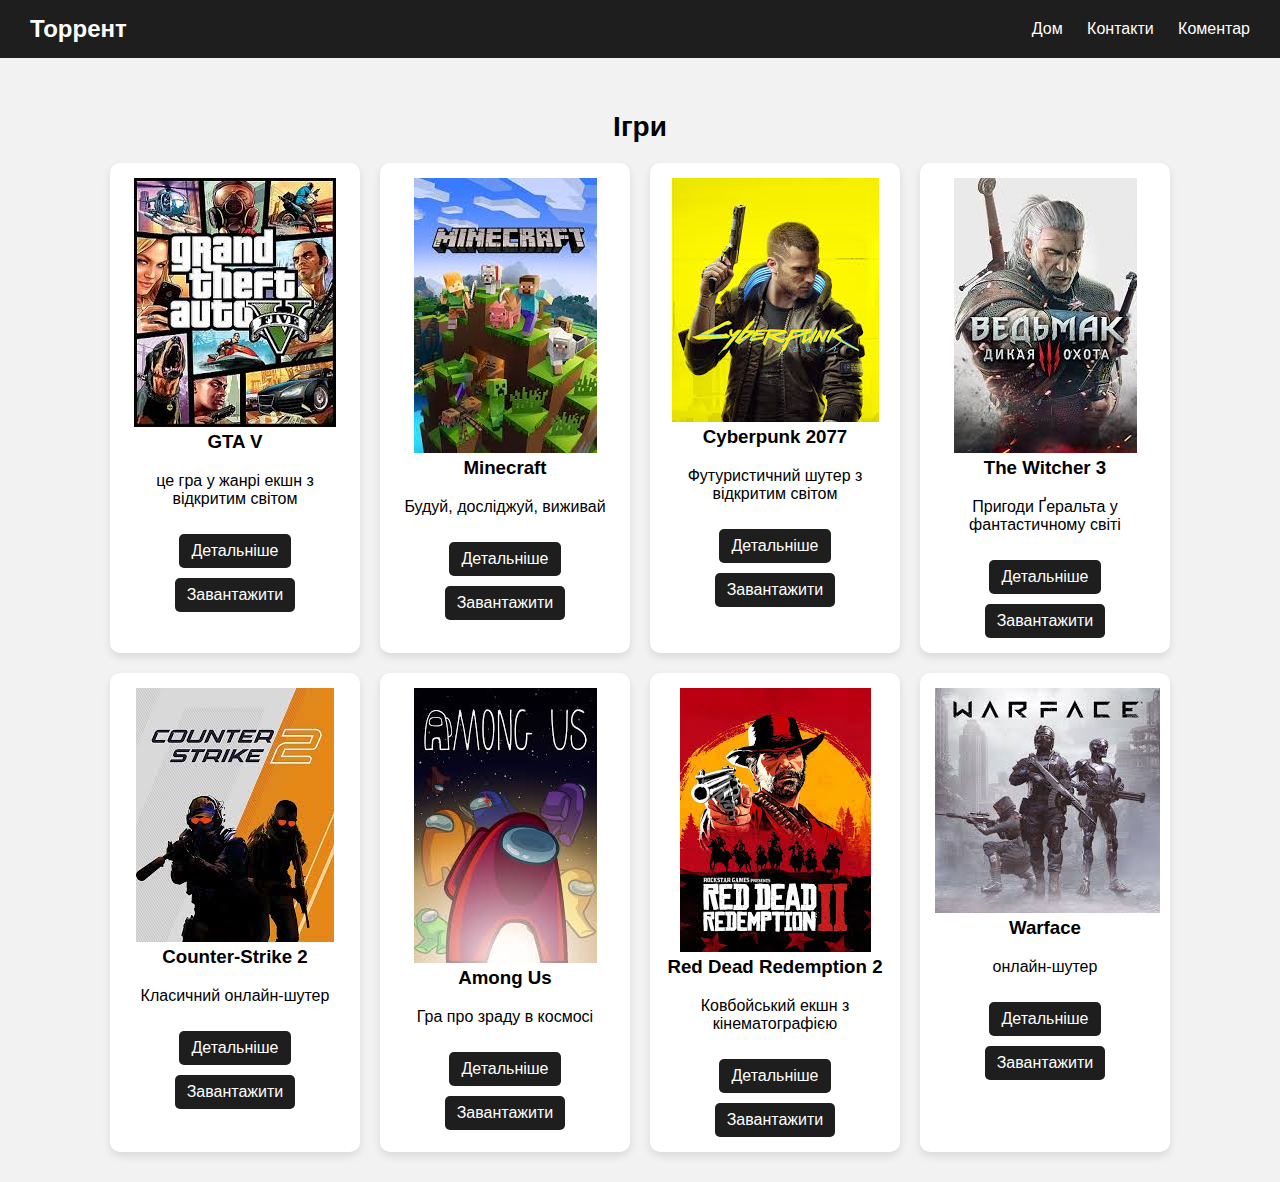
<file: index.html>
<!DOCTYPE html>
<html lang="uk">
<head>
  <meta charset="UTF-8">
  <title>Торрент Сайт</title>
  <link rel="stylesheet" href="style.css">
  <link rel="shortcut icon" href="utorrent.png" type="image/x-icon">
  <meta name="desription" content="торент ігри скачуй">

</head>
<body>

<header>
  <div class="logo"> Торрент</div>
  <nav>
    <a href="index.html">Дом</a>
    <a href="index2.html">Контакти</a>
    <a href="index3.html">Коментар</a>
  </nav>
</header>

<main>
  <section class="games">
    <h2>Ігри</h2>
    <div class="game-list">
      <div class="game-card">
        <img src="[data-uri]
        +MJRCMSTtyqvX0s1hdGOWxQgaDaI3Ie1paFoOb2I6nb68ZcfsfsGqkBf/9k=" alt="">
        <h3>GTA V</h3>
        <p>це гра у жанрі екшн з відкритим світом</p>
         <a href="GTA5.html" class="btn">Детальніше</a>
        <a href="GTA V.torrent">Завантажити</a>
      </div>
      <div class="game-card">
        <img src="[data-uri]">
        <h3>Minecraft</h3>
        <p>Будуй, досліджуй, виживай</p>
        <a href="minecraft.html">Детальніше</a>
        <a href="Minecraft-by-Igruha.torrent">Завантажити</a>
      </div>
      <div class="game-card">
        <img src="[data-uri]" alt="">
        <h3>Cyberpunk 2077</h3>
        <p>Футуристичний шутер з відкритим світом</p>
        <a href="cyberpunk2077.html">Детальніше</a>
        <a href="Cyberpunk-2077-by-Igruha.torrent">Завантажити</a>
      </div>
      <div class="game-card">
        <img src="[data-uri]" alt="">
        <h3>The Witcher 3</h3>
        <p>Пригоди Ґеральта у фантастичному світі</p>
        <a href="witcher3.html" class="btn">Детальніше</a>
        <a href="The-Witcher-3-Wild-Hunt-Complete-Edition-by-Igruha.torrent">Завантажити</a>
      </div>
      <div class="game-card">
        <img src="[data-uri]" alt="">
        <h3>Counter-Strike 2</h3>
        <p>Класичний онлайн-шутер</p>
        <a href="cs2.html">Детальніше</a>
        <a href="Counter-Strike-2.torrent">Завантажити</a>
      </div>
      <div class="game-card">
        <img src="[data-uri]" alt="">
        <h3>Among Us</h3>
        <p>Гра про зраду в космосі</p>
        <a href="Among Us.html">Детальніше</a>
        <a href="Among-Us-by-Igruha.torrent">Завантажити</a>
      </div>
      <div class="game-card">
        <img src="[data-uri]">
        <h3>Red Dead Redemption 2</h3>
        <p>Ковбойський екшн з кінематографією</p>
        <a href="Red Dead Redemption 2.html">Детальніше</a>
        <a href="Red-Dead-Redemption-2-by-Igruha.torrent">Завантажити</a>
      </div>
      <div class="game-card">
    
       
        <img src="[data-uri]">
        <h3>Warface</h3>
        <p>онлайн-шутер</p>
        <a href="Warface.html">Детальніше</a>
        <a href="Red-Dead-Redemption-2-by-Igruha.torrent">Завантажити</a>
      </div>
    </div>
  </section>
</main>

    </div>
  </section>
</main>

</body>
</html>
</file>
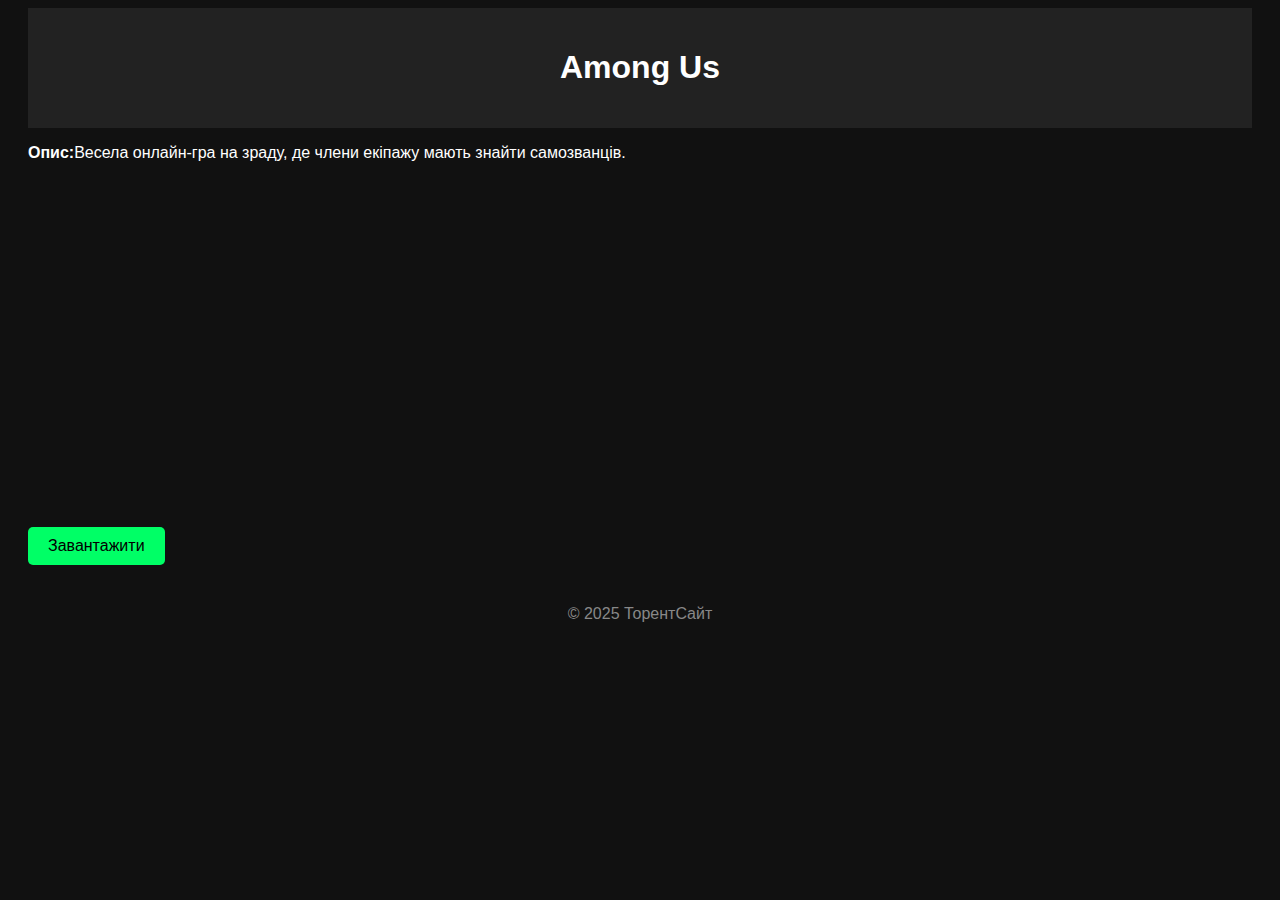
<file: Among Us.html>
<!DOCTYPE html>
<html lang="uk">
<head>
  <meta charset="UTF-8">
  <title>Among Us — ТорентСайт</title>
  <link rel="stylesheet" href="GTA5.css">
    <link rel="shortcut icon" href="utorrent.png" type="image/x-icon">
</head>
<body>
  <header>
    <h1>Among Us</h1>
  </header>

  <main>
    <p><strong>Опис:</strong>Весела онлайн-гра на зраду, де члени екіпажу мають знайти самозванців.</p>
    
    <div class="video-container">
      <iframe width="560" height="315" src="https://www.youtube.com/embed/NSJ4cESNQfE" frameborder="0" allowfullscreen></iframe>
    </div>

    <a href="Among-Us-by-Igruha.torrent" target="_blank" class="btn">Завантажити</a>
  </main>

  <footer>
    <p>© 2025 ТорентСайт</p>
  </footer>
</body>
</html>
</file>
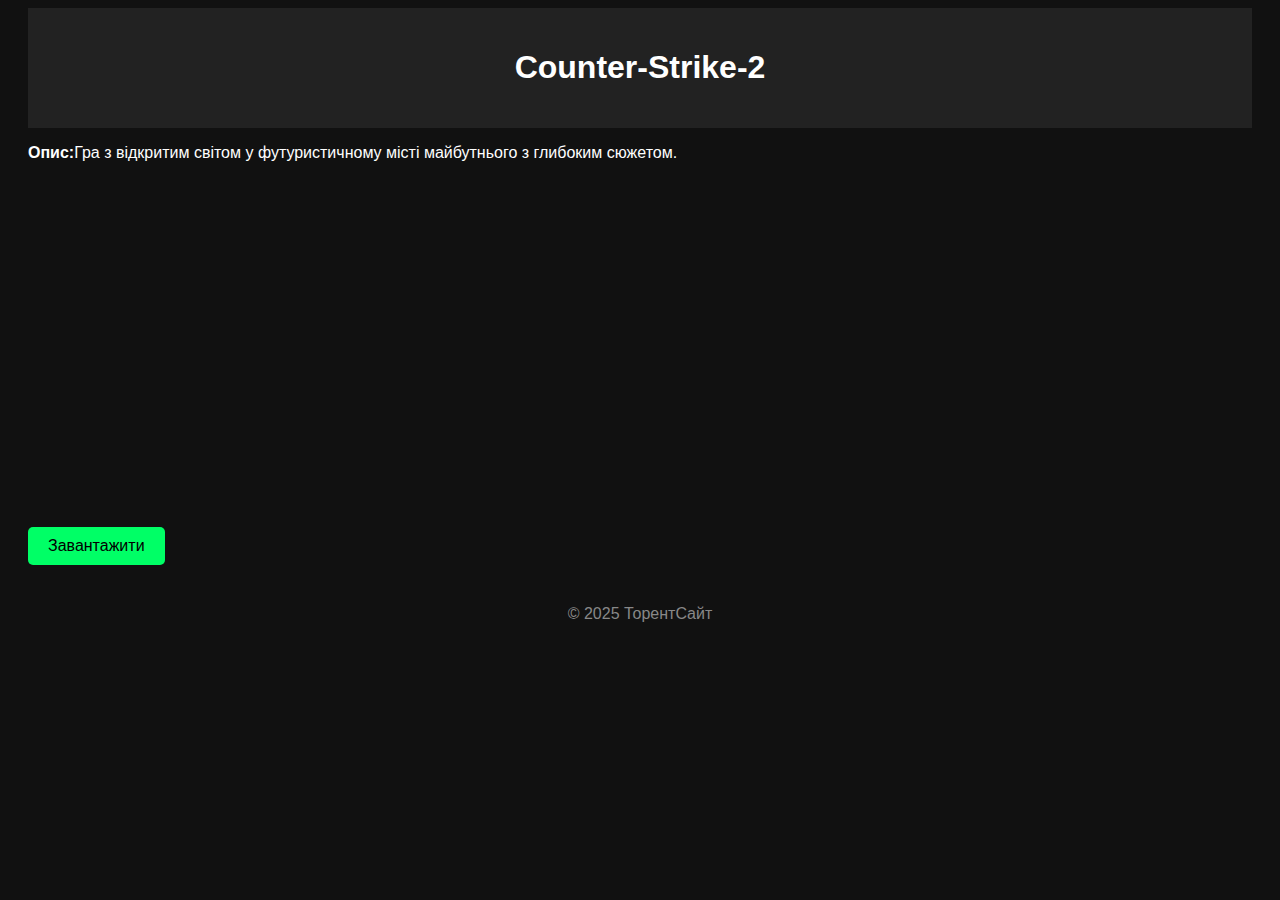
<file: cs2.html>
<!DOCTYPE html>
<html lang="uk">
<head>
  <meta charset="UTF-8">
  <title>Counter-Strike-2 — ТорентСайт</title>
  <link rel="stylesheet" href="GTA5.css">
    <link rel="shortcut icon" href="utorrent.png" type="image/x-icon">
</head>
<body>
  <header>
    <h1>Counter-Strike-2</h1>
  </header>

  <main>
    <p><strong>Опис:</strong>Гра з відкритим світом у футуристичному місті майбутнього з глибоким сюжетом.</p>
    
    <div class="video-container">
      <iframe width="560" height="315" src="https://youtu.be/edYCtaNueQY?si=qYFgLy2SIWpUTvSJ" frameborder="0" allowfullscreen></iframe>
    </div>

    <a href="Counter-Strike-2.torrent" target="_blank" class="btn">Завантажити</a>
  </main>

  <footer>
    <p>© 2025 ТорентСайт</p>
  </footer>
</body>
</html>
</file>
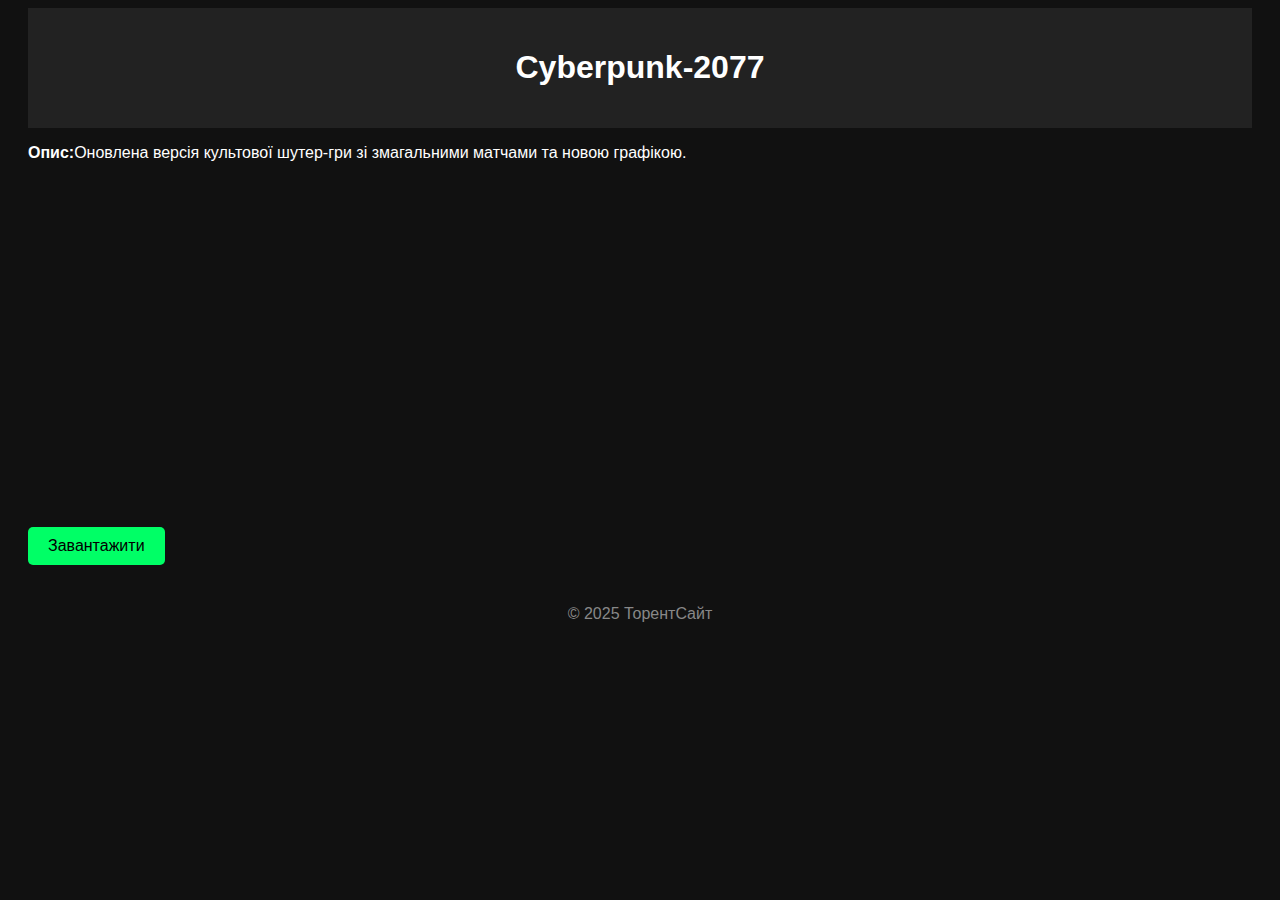
<file: cyberpunk2077.html>
<!DOCTYPE html>
<html lang="uk">
<head>
  <meta charset="UTF-8">
  <title>Cyberpunk-2077 — ТорентСайт</title>
  <link rel="stylesheet" href="GTA5.css">
    <link rel="shortcut icon" href="utorrent.png" type="image/x-icon">
</head>
<body>
  <header>
    <h1>Cyberpunk-2077</h1>
  </header>

  <main>
    <p><strong>Опис:</strong>Оновлена версія культової шутер-гри зі змагальними матчами та новою графікою.</p>
    
    <div class="video-container">
      <iframe width="560" height="315" src="https://www.youtube.com/embed/qIcTM8WXFjk" frameborder="0" allowfullscreen></iframe>
    </div>

    <a href="Cyberpunk-2077-by-Igruha.torrent" target="_blank" class="btn">Завантажити</a>
  </main>

  <footer>
    <p>© 2025 ТорентСайт</p>
  </footer>
</body>
</html>
</file>
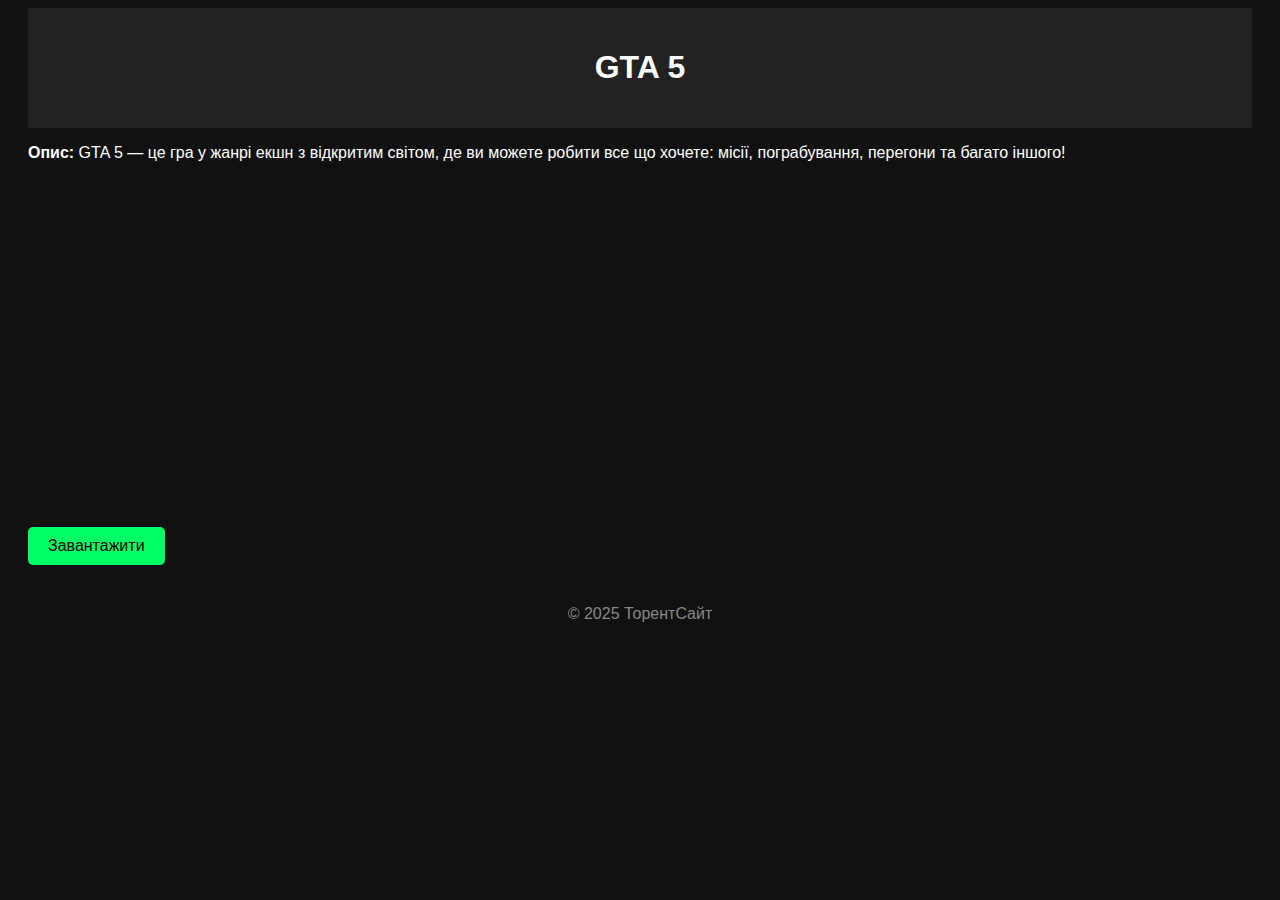
<file: GTA5.html>
<!DOCTYPE html>
<html lang="uk">
<head>
  <meta charset="UTF-8">
  <title>GTA 5 — ТорентСайт</title>
  <link rel="stylesheet" href="GTA5.css">
    <link rel="shortcut icon" href="utorrent.png" type="image/x-icon">
</head>
<body>
  <header>
    <h1>GTA 5</h1>
  </header>

  <main>
    <p><strong>Опис:</strong> GTA 5 — це гра у жанрі екшн з відкритим світом, де ви можете робити все що хочете: місії, пограбування, перегони та багато іншого!</p>
    
    <div class="video-container">
      <iframe width="560" height="315" src="https://www.youtube.com/embed/QkkoHAzjnUs" frameborder="0" allowfullscreen></iframe>
    </div>

    <a href="GTA V.torrent" target="_blank" class="btn">Завантажити</a>
  </main>

  <footer>
    <p>© 2025 ТорентСайт</p>
  </footer>
</body>
</html>
</file>
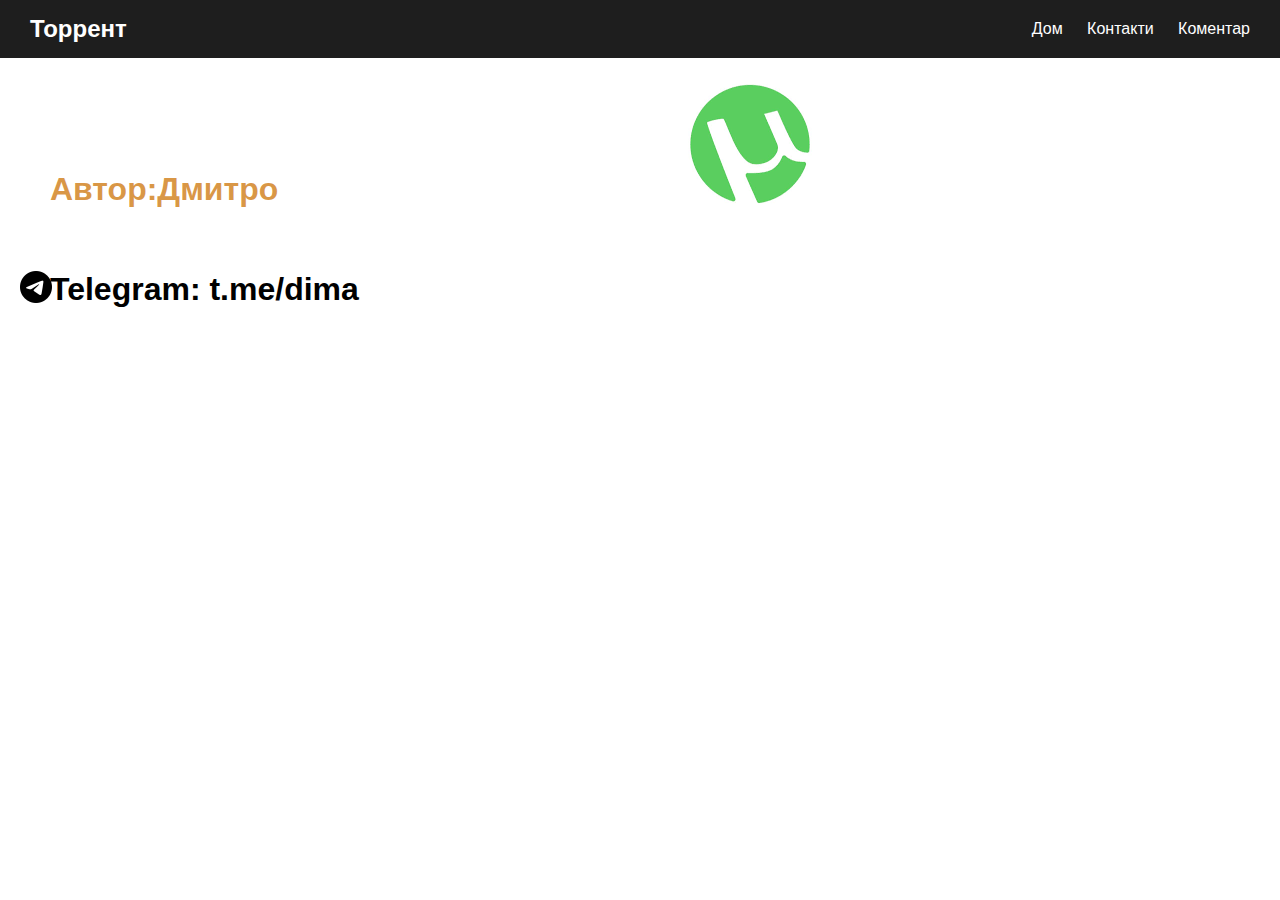
<file: index2.html>
<!DOCTYPE html>
<html lang="en">
<head>
    <meta charset="UTF-8">
    <meta name="viewport" content="width=device-width, initial-scale=1.0">
    <title>konktakt</title>
    <link rel="stylesheet" href="style2.css">
      <link rel="shortcut icon" href="utorrent.png" type="image/x-icon">
   
</head>
<body>
    <h1 class="avtor">Автор:Дмитро</h1>
    <img class="torent" src="[data-uri]">
    <header>
  <div class="logo"> Торрент</div>
  <nav>
    <a href="index.html">Дом</a>
    <a href="index2.html">Контакти</a>
    <a href="index3.html">Коментар</a>
  </nav>
</header>
<h1 class="Telegram">Telegram: t.me/dima 
<img class="tel" src="telegram icon.png">








 
</body>
</html>
</file>
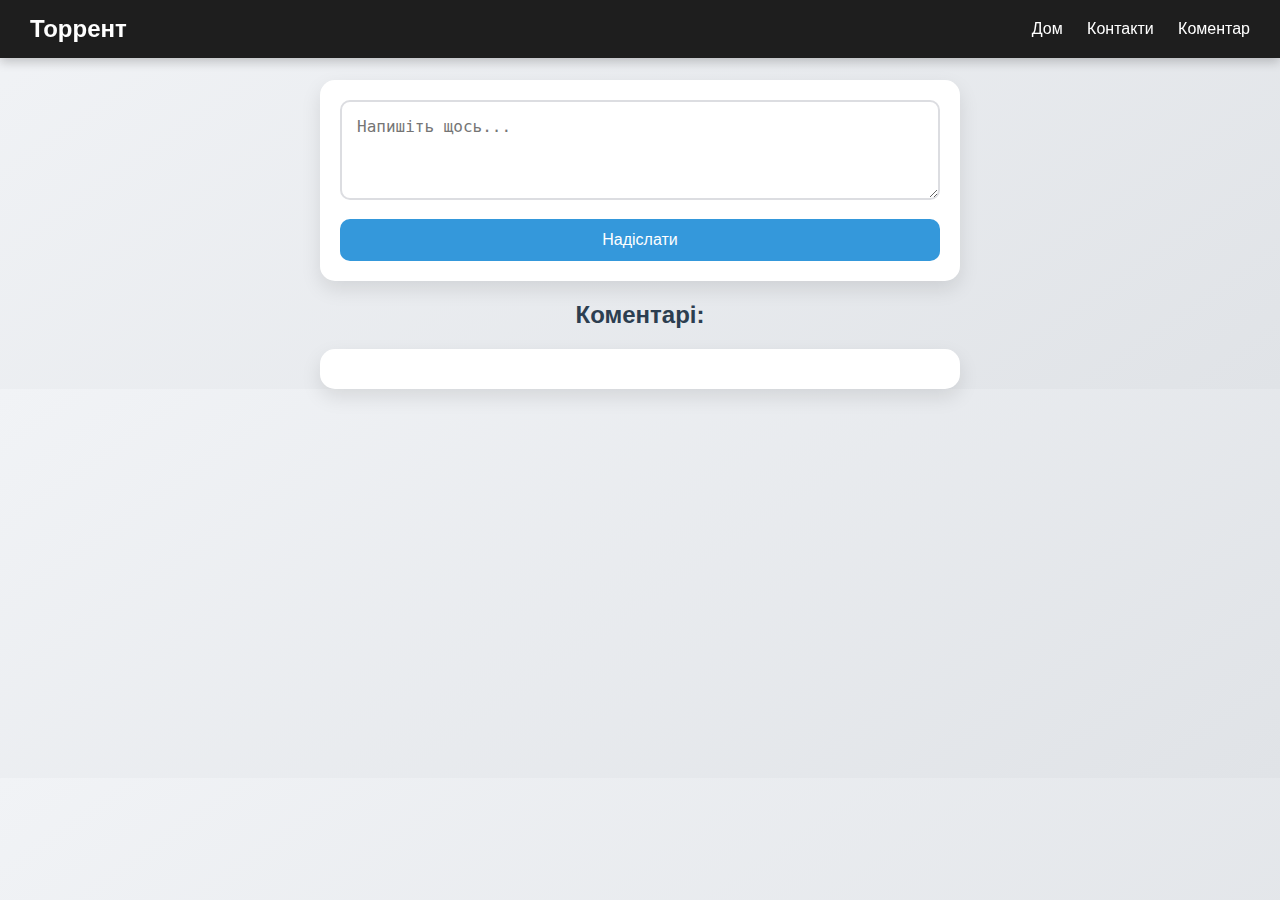
<file: index3.html>
<!DOCTYPE html>
<html lang="uk">
<head>
  <meta charset="UTF-8">
  <title>Коментарі</title>
  <link rel="stylesheet" href="style3.css">
  <link rel="shortcut icon" href="utorrent.png" type="image/x-icon">
</head>
<body>
    <header>
  <div class="logo"> Торрент</div>
  <nav>
    <a href="index.html">Дом</a>
    <a href="index2.html">Контакти</a>
    <a href="index3.html">Коментар</a>
  </nav>
</header>

  <h1>Залишити коментар</h1>

  <form id="commentForm">
    <textarea id="commentInput" placeholder="Напишіть щось..."></textarea>
    <br>
    <button type="submit">Надіслати</button>
  </form>

  <h2>Коментарі:</h2>
  <div id="commentsList"></div>

  <script src="script.js"></script>
</body>
</html>
</file>
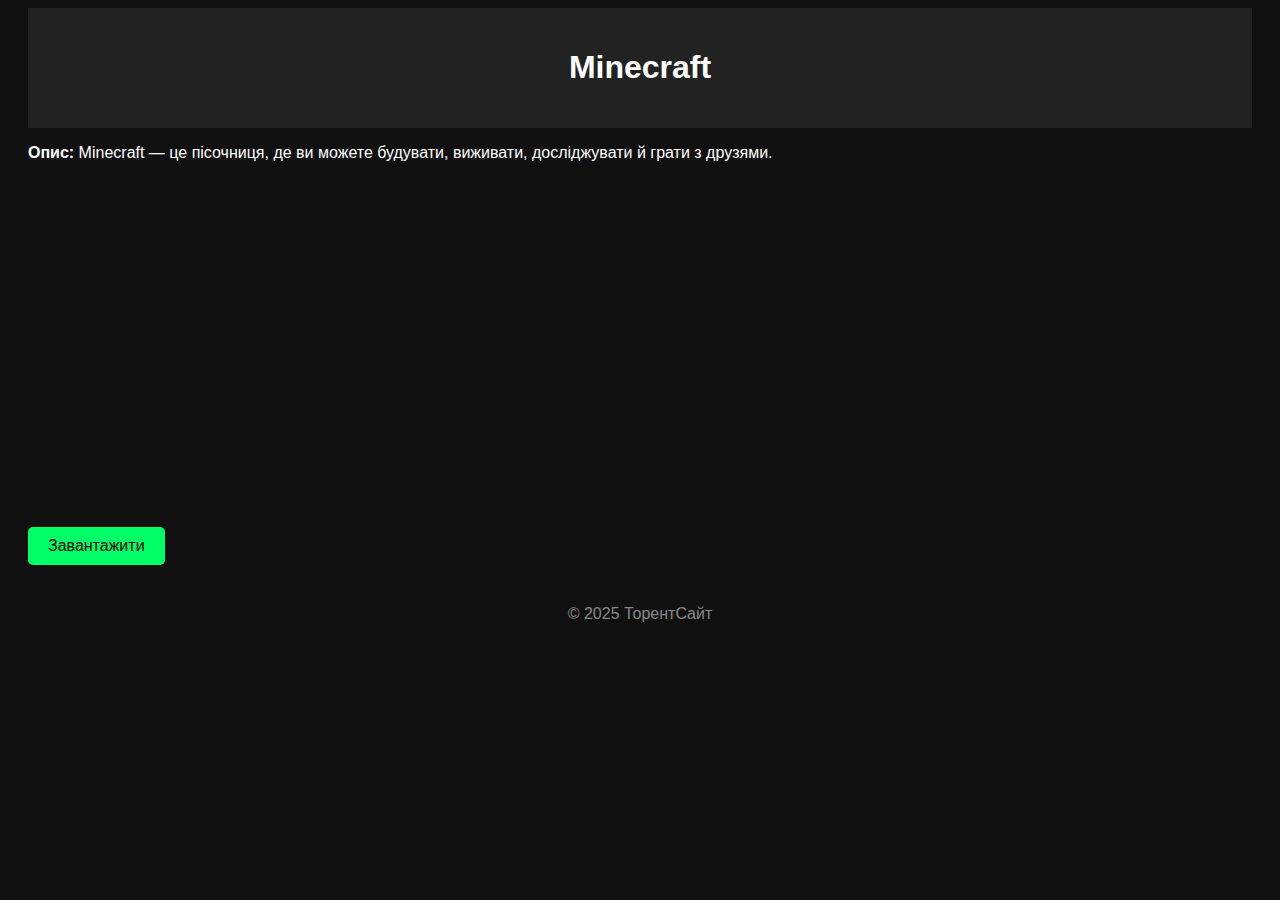
<file: minecraft.html>
<!DOCTYPE html>
<html lang="uk">
<head>
  <meta charset="UTF-8">
  <title>Minecraft — ТорентСайт</title>
  <link rel="stylesheet" href="GTA5.css">
    <link rel="shortcut icon" href="utorrent.png" type="image/x-icon">
</head>
<body>
  <header>
    <h1>Minecraft</h1>
  </header>

  <main>
    <p><strong>Опис:</strong> Minecraft — це пісочниця, де ви можете будувати, виживати, досліджувати й грати з друзями.</p>
    
    <div class="video-container">
      <iframe width="560" height="315" src="https://www.youtube.com/embed/MmB9b5njVbA" frameborder="0" allowfullscreen></iframe>
    </div>

    <a href="Minecraft-by-Igruha.torrent" target="_blank" class="btn">Завантажити</a>
  </main>

  <footer>
    <p>© 2025 ТорентСайт</p>
  </footer>
</body>
</html>
</file>
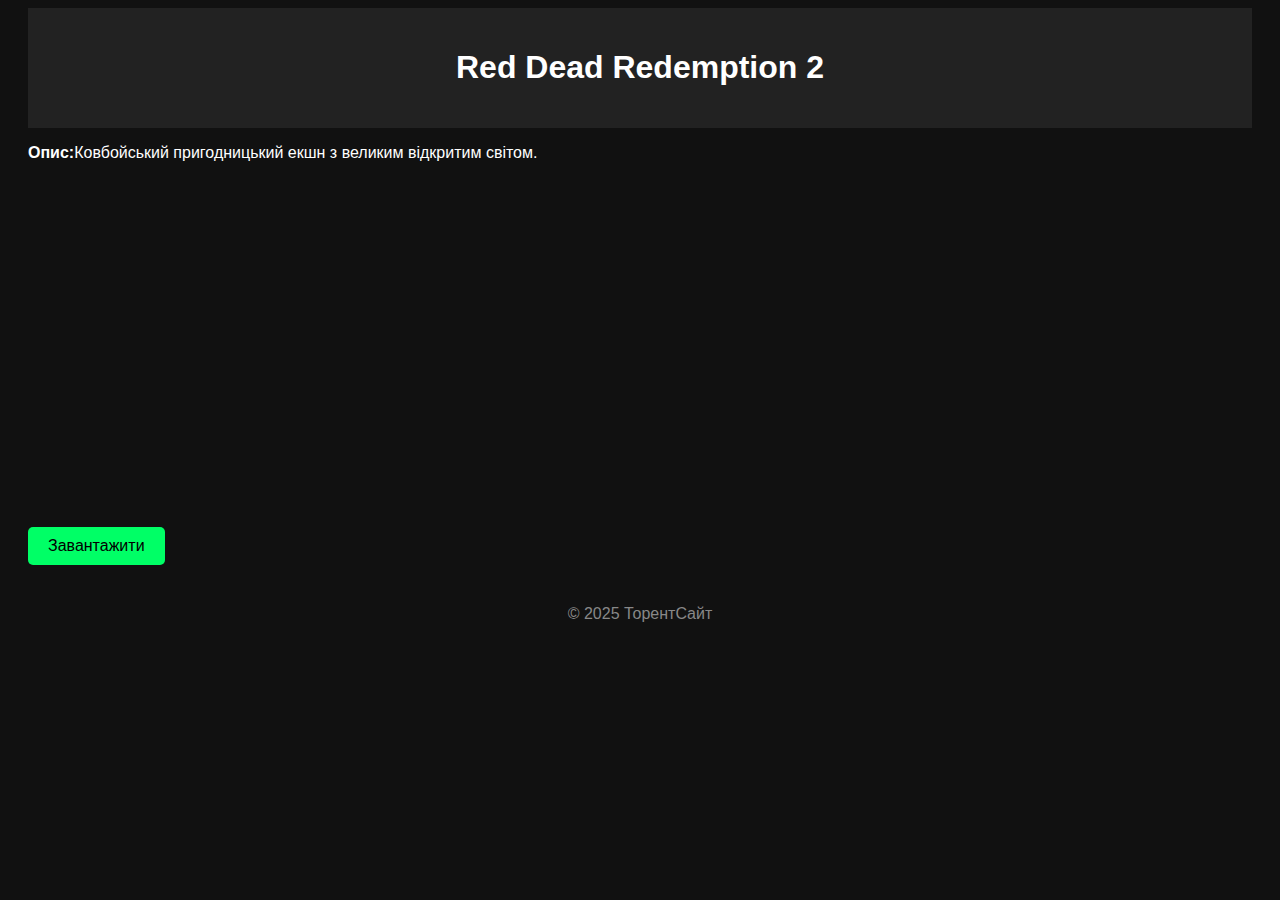
<file: Red Dead Redemption 2.html>
<!DOCTYPE html>
<html lang="uk">
<head>
  <meta charset="UTF-8">
  <title>Red Dead Redemption 2 — ТорентСайт</title>
  <link rel="stylesheet" href="GTA5.css">
    <link rel="shortcut icon" href="utorrent.png" type="image/x-icon">
</head>
<body>
  <header>
    <h1>Red Dead Redemption 2</h1>
  </header>

  <main>
    <p><strong>Опис:</strong>Ковбойський пригодницький екшн з великим відкритим світом.</p>
    
    <div class="video-container">
      <iframe width="560" height="315" src="https://www.youtube.com/embed/eaW0tYpxyp0" frameborder="0" allowfullscreen></iframe>
    </div>

    <a href="Red-Dead-Redemption-2-by-Igruha.torrent" target="_blank" class="btn">Завантажити</a>
  </main>

  <footer>
    <p>© 2025 ТорентСайт</p>
  </footer>
</body>
</html>
</file>
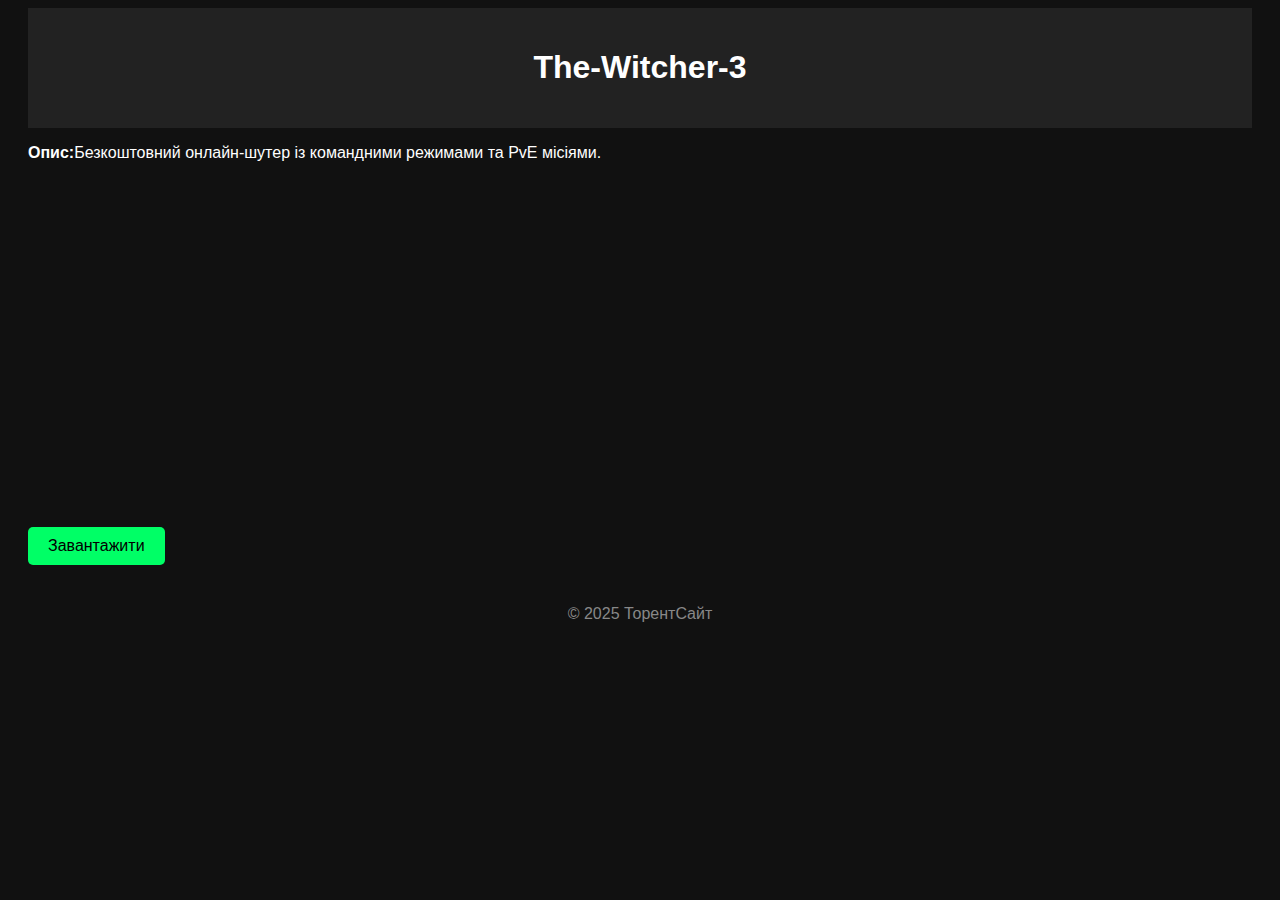
<file: Warface.html>
<!DOCTYPE html>
<html lang="uk">
<head>
  <meta charset="UTF-8">
  <title>The-Witcher-3 — ТорентСайт</title>
  <link rel="stylesheet" href="GTA5.css">
    <link rel="shortcut icon" href="utorrent.png" type="image/x-icon">
</head>
<body>
  <header>
    <h1>The-Witcher-3</h1>
  </header>

  <main>
    <p><strong>Опис:</strong>Безкоштовний онлайн-шутер із командними режимами та PvE місіями.</p>
    
    <div class="video-container">
      <iframe width="560" height="315" src="https://www.youtube.com/embed/qv5h7bEUFeQ" frameborder="0" allowfullscreen></iframe>
    </div>

    <a href="The-Witcher-3-Wild-Hunt-Complete-Edition-by-Igruha.torrent" target="_blank" class="btn">Завантажити</a>
  </main>

  <footer>
    <p>© 2025 ТорентСайт</p>
  </footer>
</body>
</html>
</file>
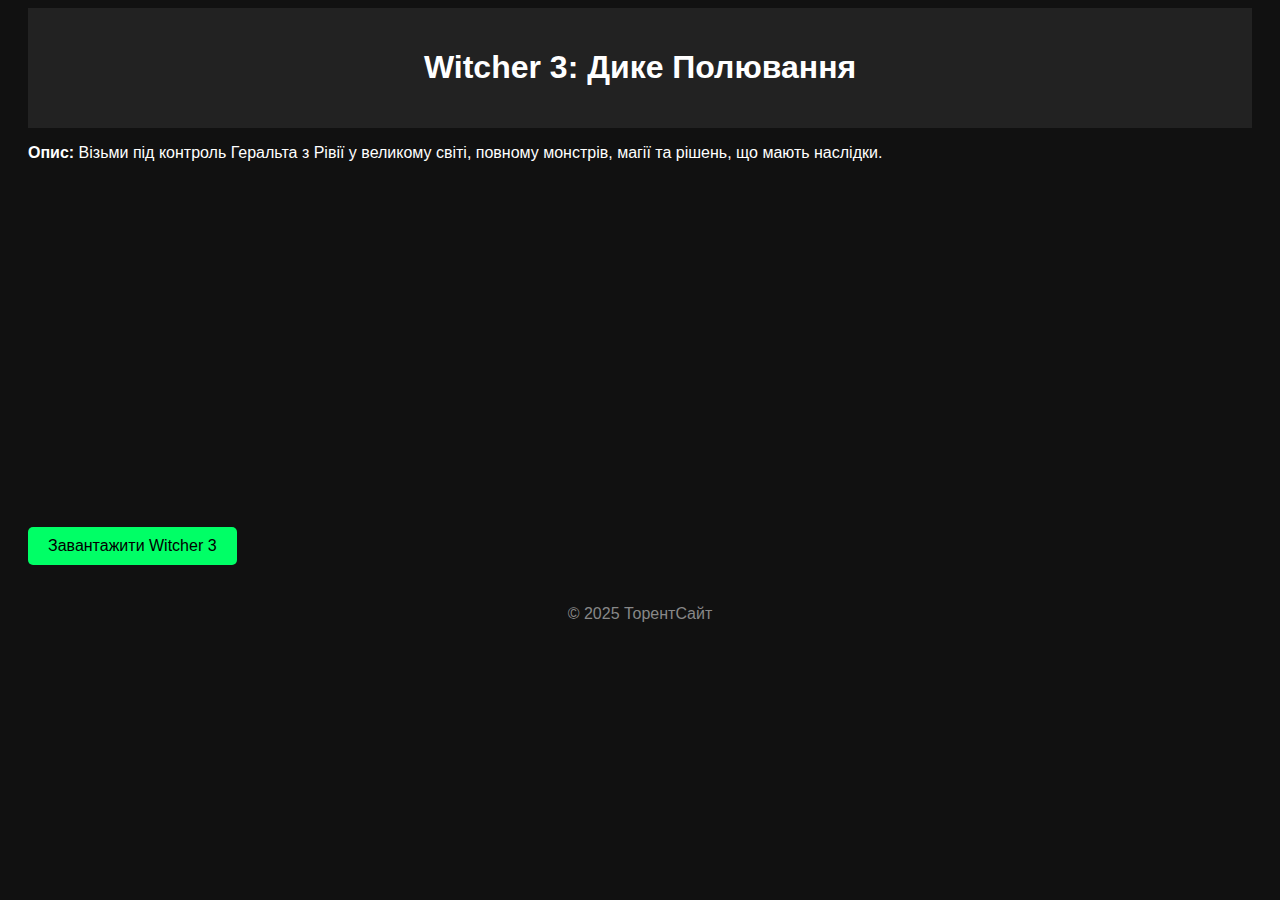
<file: witcher3.html>
<!DOCTYPE html>
<html lang="uk">
<head>
  <meta charset="UTF-8">
  <title>Witcher 3 — ТорентСайт</title>
  <link rel="stylesheet" href="GTA5.css">
    <link rel="shortcut icon" href="utorrent.png" type="image/x-icon">
</head>
<body>
  <header>
    <h1>Witcher 3: Дике Полювання</h1>
  </header>

  <main>
    <p><strong>Опис:</strong> Візьми під контроль Геральта з Рівії у великому світі, повному монстрів, магії та рішень, що мають наслідки.</p>
    
    <div class="video-container">
      <iframe width="560" height="315" src="https://www.youtube.com/embed/c0i88t0Kacs" frameborder="0" allowfullscreen></iframe>
    </div>

    <a href="The-Witcher-3-Wild-Hunt-Complete-Edition-by-Igruha.torrent" target="_blank" class="btn">Завантажити Witcher 3</a>
  </main>

  <footer>
    <p>© 2025 ТорентСайт</p>
  </footer>
</body>
</html>
</file>
<file: style.css>
body {
  margin: 0;
  font-family: Arial, sans-serif;
}

header {
  background-color: #1e1e1e;
  color: white;
  padding: 15px 30px;
  display: flex;
  align-items: center;
  justify-content: space-between;
}

.logo {
  font-size: 24px;
  font-weight: bold;
}

nav a {
  color: white;
  text-decoration: none;
  margin-left: 20px;
  font-size: 16px;
  transition: 0.3s;
}

nav a:hover {
  color: #00ff99;
}

main {
  padding: 30px;
  background-color: #f2f2f2;
}

.games h2 {
  text-align: center;
  font-size: 28px;
  margin-bottom: 20px;
}

.game-list {
  display: flex;
  gap: 20px;
  justify-content: center;
  flex-wrap: wrap;
}

.game-card {
  background-color: white;
  border-radius: 10px;
  padding: 15px;
  width: 220px;
  box-shadow: 0 4px 8px rgba(0,0,0,0.1);
  text-align: center;
}

.game-card h3 {
  margin-top: 0;
}

.game-card a {
  display: inline-block;
  margin-top: 10px;
  background-color: #1e1e1e;
  color: white;
  padding: 8px 12px;
  border-radius: 5px;
  text-decoration: none;
  transition: 0.3s;
}

.game-card a:hover {
  background-color: #00cc88;
}
</file>
<file: GTA5.css>
body {
  font-family: sans-serif;
  background: #111;
  color: #fff;
  padding: 0 20px;
}

header {
  background: #222;
  padding: 20px;
  text-align: center;
}

.game-card {
  background: #1d1d1d;
  padding: 15px;
  margin: 20px 0;
  border-radius: 10px;
  border: 1px solid #333;
}

.btn {
  display: inline-block;
  margin-top: 10px;
  padding: 10px 20px;
  background: #00ff66;
  color: #000;
  text-decoration: none;
  border-radius: 5px;
}

.btn:hover {
  background: #00cc55;
}

.video-container {
  margin: 20px 0;
  display: flex;
  justify-content: center;
}

footer {
  text-align: center;
  margin: 40px 0;
  color: #888;
}
</file>
<file: style2.css>
.avtor{
    font-family: 'Gill Sans', 'Gill Sans MT', Calibri, 'Trebuchet MS', sans-serif;
    font-size: initial;
    font-weight: 900;
    font-size: xx-large;
    color: rgba(205, 117, 9, 0.76);
}

.avtor{
    position: absolute;
    top: 150px;
    left: 50px;

}

.torent{
    position: absolute;
    top: 60px;
    left: 600px;
}

body {
  margin: 0;
  font-family: Arial, sans-serif;
}

header {
  background-color: #1e1e1e;
  color: white;
  padding: 15px 30px;
  display: flex;
  align-items: center;
  justify-content: space-between;
}

.logo {
  font-size: 24px;
  font-weight: bold;
}

nav a {
  color: white;
  text-decoration: none;
  margin-left: 20px;
  font-size: 16px;
  transition: 0.3s;
}

nav a:hover {
  color: #00ff99;
}

main {
  padding: 30px;
  background-color: #f2f2f2;
}

.Telegram{
    position: absolute;
    top: 250px;
    left: 50px;
}
.tel{
    position: absolute;
    top: 0px;
    left: -30px;
}
</file>
<file: style3.css>
body {
  margin: 0;
  font-family: 'Segoe UI', Tahoma, Geneva, Verdana, sans-serif;
  background: linear-gradient(145deg, #f1f3f6, #e0e3e7);
  color: #333;
}

header {
  position: fixed;
  top: 0;
  left: 0;
  right: 0;
  z-index: 100;
  background-color: #1e1e1e;
  color: white;
  padding: 15px 30px;
  display: flex;
  align-items: center;
  justify-content: space-between;
  box-shadow: 0 4px 10px rgba(0, 0, 0, 0.2);
}

.logo {
  font-size: 24px;
  font-weight: bold;
}

nav a {
  color: white;
  text-decoration: none;
  margin-left: 20px;
  font-size: 16px;
  transition: 0.3s;
}
nav a:hover {
  color: #00ff99;
}

main {
  padding: 120px 30px 30px; 
}

form, #commentsList {
  max-width: 600px;
  margin: auto;
  background: #fff;
  border-radius: 15px;
  padding: 20px;
  box-shadow: 0 8px 20px rgba(0, 0, 0, 0.1);
}

h1, h2 {
  text-align: center;
  color: #2c3e50;
}


textarea {
  width: 100%;
  height: 100px;
  padding: 15px;
  border: 2px solid #dcdde1;
  border-radius: 10px;
  font-size: 16px;
  resize: vertical;
  box-sizing: border-box;
  transition: 0.3s ease;
}
textarea:focus {
  border-color: #3498db;
  outline: none;
}

button {
  display: block;
  width: 100%;
  margin-top: 15px;
  padding: 12px;
  font-size: 16px;
  color: white;
  background: #3498db;
  border: none;
  border-radius: 10px;
  cursor: pointer;
}
button:hover {
  background: #2980b9;
}

.comment {
  background: #fdfdfd;
  border-left: 6px solid #3498db;
  margin-top: 15px;
  padding: 15px;
  border-radius: 10px;
  box-shadow: 0 3px 10px rgba(0, 0, 0, 0.05);
  word-wrap: break-word;
}
</file>
